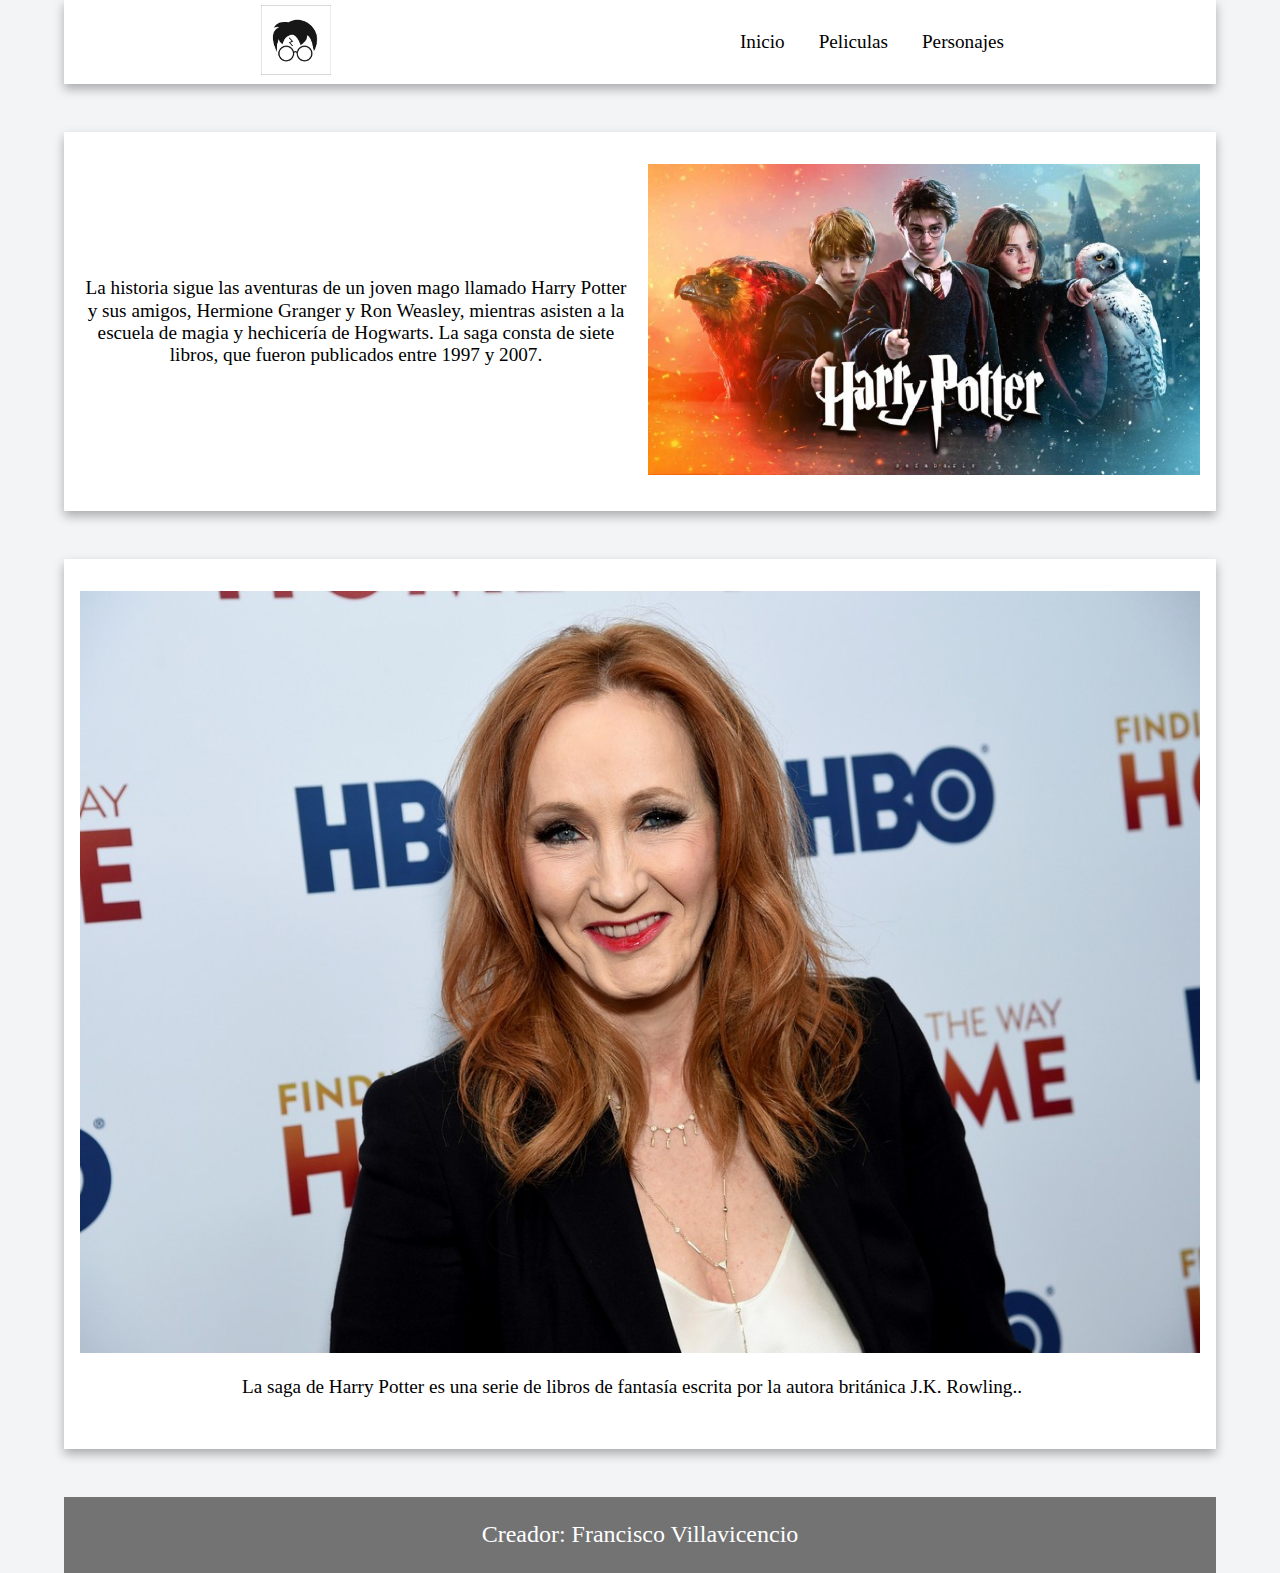
<file: index.html>
<!DOCTYPE html>
<html lang="en">
  <head>
    <meta charset="UTF-8" />
    <meta http-equiv="X-UA-Compatible" content="IE=edge" />
    <meta name="viewport" content="width=device-width, initial-scale=1.0" />
    <link rel="stylesheet" href="./style.css" />
    <link rel="stylesheet" href="./normalize.css" />
    <title>Proyecto Diplomatura</title>
  </head>
  <body class="container">
    <header class="header-container">

      <div class=" d-flex_header ">
        <div class="img-logo">
            <a href="#">
                <img
                class="img_logo__header"
                src="./img/Harry-Potter.png"
                alt="img-Logo"
              />
            </a>
        </div>

        <div class="header-links">
          <a class="marcador-hedaer" href="./index.html">Inicio</a>
          <a class="" href="./peliculas.html">Peliculas</a>
          <a class="" href="./personajes.html">Personajes</a>
        </div>
      </div>
    </header>

    <main>
      
      <section class="d-flex_section main-container">

        <div class="p-inicio_main">
          <p>La historia sigue las aventuras de un joven mago llamado Harry Potter y sus amigos, Hermione Granger y Ron Weasley, mientras asisten a la escuela de magia y hechicería de Hogwarts. La saga consta de siete libros, que fueron publicados entre 1997 y 2007.</p>
        </div>

        <div class="img-inicio_main">
          <img class="img-inicio" src="./img/harry-hermioni-ronjpg.jpg" alt="Img-Historia.png">
        </div>
      </section>
      <section class="d-flex_section main-container section-main_creadora">
        
        <div class="p-inicio_main">
          <p>La saga de Harry Potter es una serie de libros de fantasía escrita por la autora británica J.K. Rowling..</p>
        </div>
        
        <div>
          <img class="img-inicio" src="./img/img-creadora.jpg" alt="img-creadora.png">
        </div>

      </section>

    </main>
    <footer class="footer-container">
      <p> Creador: Francisco Villavicencio </p>
    </footer>

    <script src="./src/header.js"></script>
  </body>

</html>
</file>
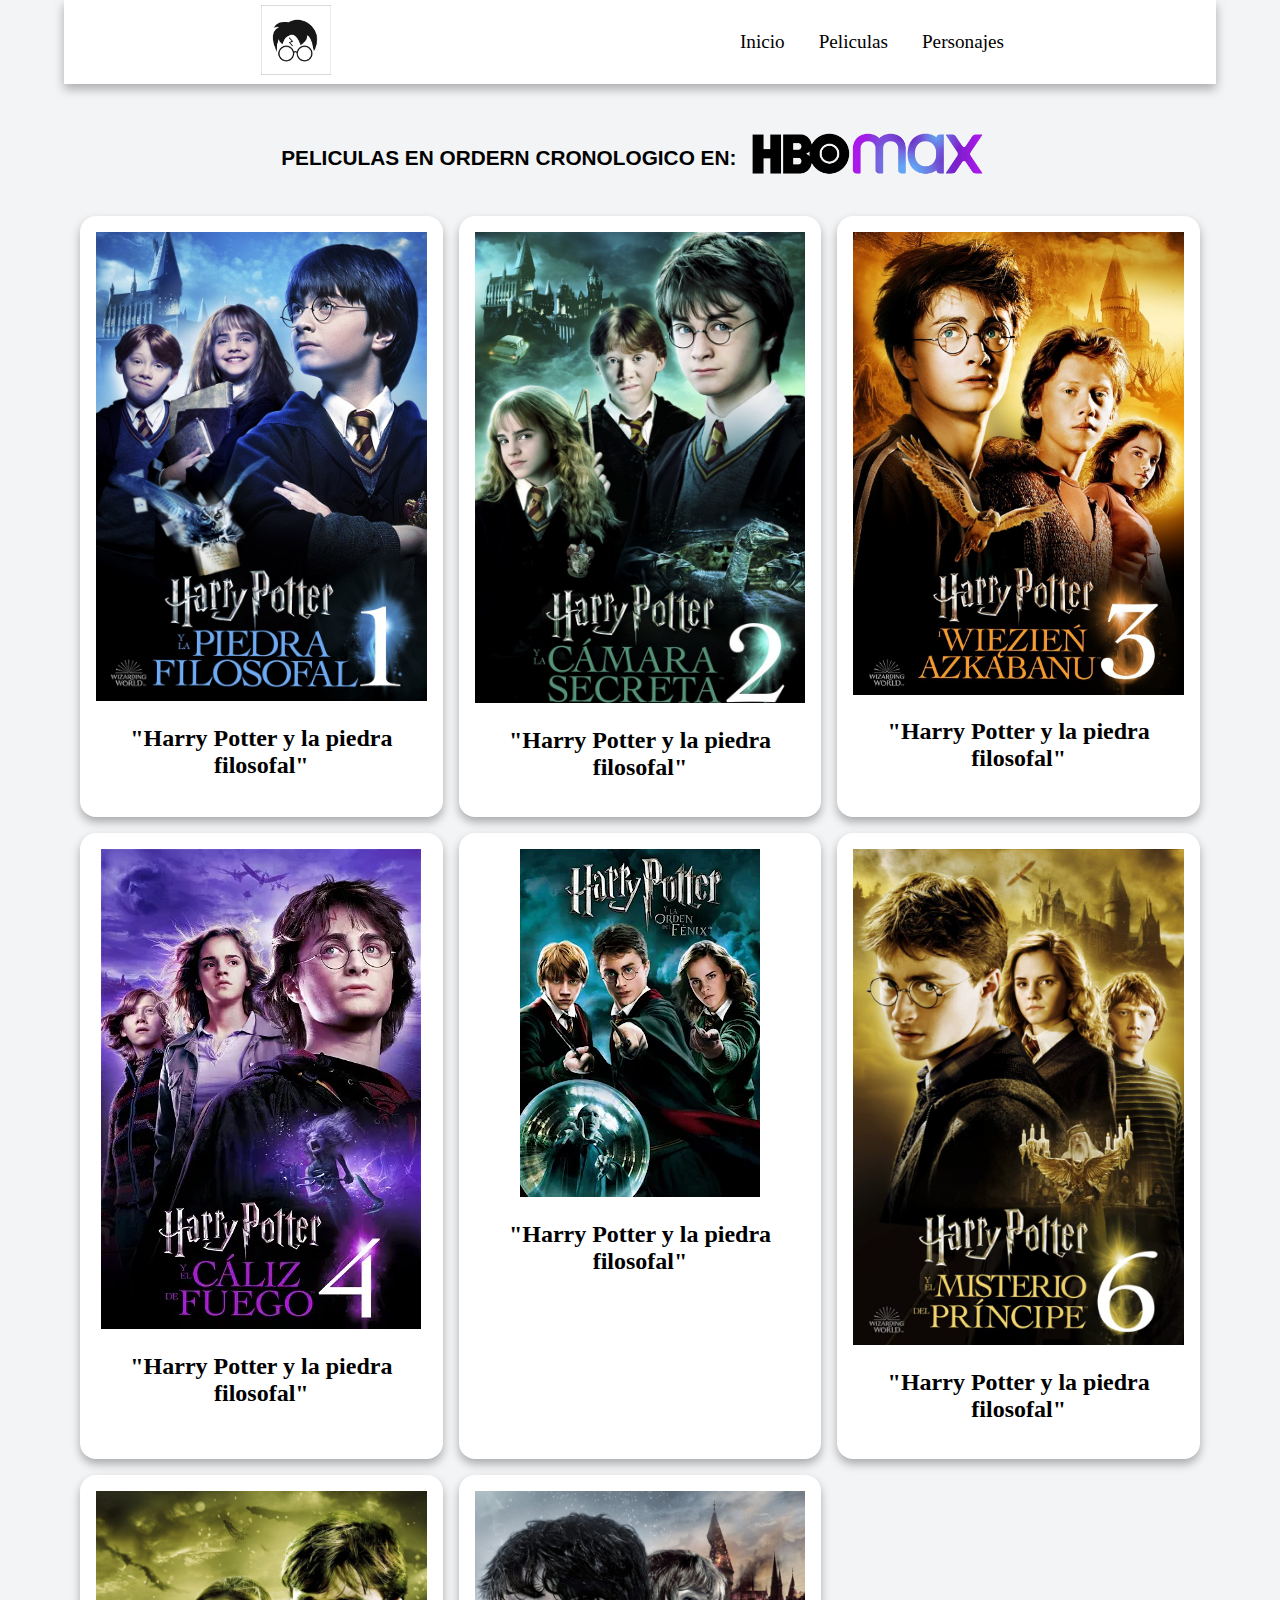
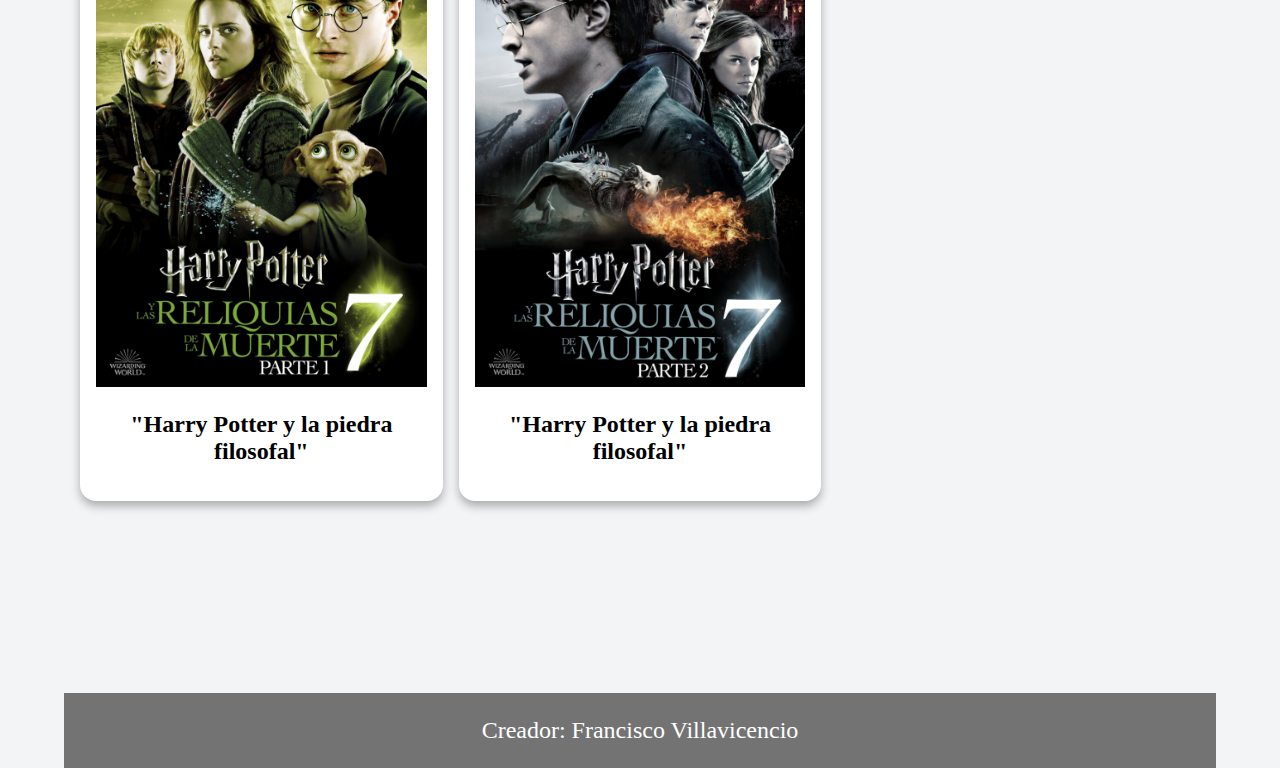
<file: peliculas.html>
<!DOCTYPE html>
<html lang="en">
  <head>
    <meta charset="UTF-8" />
    <meta http-equiv="X-UA-Compatible" content="IE=edge" />
    <meta name="viewport" content="width=device-width, initial-scale=1.0" />
    <link rel="stylesheet" href="style.css">
    <link rel="stylesheet" href="peliculas.css">

    <title>Peliculas</title>
  </head>
  <body class="container">
    <header class="header-container">
      <div class="d-flex_header">
        <div class="img-logo">
          <a href="#">
            <img
              class="img_logo__header"
              src="./img/Harry-Potter.png"
              alt="img-Logo"
            />
          </a>
        </div>

        <div class="header-links">
          <a class="marcador-hedaer" href="./index.html">Inicio</a>
          <a class="" href="./peliculas.html">Peliculas</a>
          <a class="" href="./personajes.html">Personajes</a>
        </div>
      </div>
    </header>

    <main>
        <div class="d-titulo-main">
            <h1 class="titulo-main">Peliculas en Ordern Cronologico en:</h1>
            <div class="img-titulo">
                <img src="./img/HBO-Max-Logo.png" alt="">
            </div>
        </div>

        <section class="section-pelis">
            <div class="container-pelis">
                <div>
                    <img src="./img/harryPotter-1.jpg" alt="">
                </div>
                <h2>"Harry Potter y la piedra filosofal"</h2>
            </div>

            <div class="container-pelis">
                <div>
                    <img src="./img/harryPotter-2.jpg" alt="">
                </div>
                <h2>"Harry Potter y la piedra filosofal"</h2>
            </div>

            <div class="container-pelis">
                <div>
                    <img src="./img/harryPotter-3.jpeg" alt="">
                </div>
                <h2>"Harry Potter y la piedra filosofal"</h2>
            </div>

            <div class="container-pelis">
                <div>
                    <img src="./img/harryPotter-4.webp" alt="">
                </div>
                <h2>"Harry Potter y la piedra filosofal"</h2>
            </div>

            <div class="container-pelis">
                <div>
                    <img src="./img/unnamed.webp" alt="">
                </div>
                <h2>"Harry Potter y la piedra filosofal"</h2>
            </div>
            <div class="container-pelis">
                <div>
                    <img src="./img/767-0.jpg" alt="">
                </div>
                <h2>"Harry Potter y la piedra filosofal"</h2>
            </div>
            
            <div class="container-pelis">
                <div>
                    <img src="./img/12444-0.jpg" alt="">
                </div>
                <h2>"Harry Potter y la piedra filosofal"</h2>
            </div>
            
            <div class="container-pelis">
                <div>
                    <img src="./img/12445-0-768x1152.jpg" alt="">
                </div>
                <h2>"Harry Potter y la piedra filosofal"</h2>
            </div>

            

        </section>
        <section>

        </section>
    </main>

    <footer class="footer-container">
        <p> Creador: Francisco Villavicencio </p>
    </footer>
  </body>
</html>
</file>
<file: style.css>
/* Contenedor */
.container{
    /* margin: 0 auto; */
    /* color: red; */
    margin: 0rem 2rem;
    background-color: #F3F4F6;
}

/* HEADER */
.header-container,
.main-container{
    background-color: white;
    box-shadow: 0px 5px 10px rgba(0, 0, 0, 0.3);    
    margin-bottom: 3rem;
}

.d-flex_header{
    display: flex;
    flex-direction: column;
    align-items: center;
}

.img-logo{
    margin: 5px 0;
    max-width: 100%;
    height: auto;
}
    /* Control del logo */
    .img_logo__header{
        width: 70px;
        height: auto;
        
    }
    
.header-links{
    margin-bottom: 15px;
}

.header-links a{
    margin: 0 15px;
    text-decoration: none;
    color: black;       
    font-size: larger;
    transition: color 0.3s ease;
    transition: font-size 0.3s ease;

}
.header-links a:hover{
    color: gold;
    font-size: 25px;
}

/* Responsive en HEADER */
@media(min-width: 678px) {
    .container{
        margin: 0rem 4rem;
    }
    .header-links{
        margin-bottom: 0px;
    }
    .d-flex_header{
        display: flex;
        flex-direction: row;
        justify-content: space-around;
        align-items: center;
    }
}

/* CLASE PARA HEADER */
.marcador-hedaer{
    color: red;
}

/* <<---- FIN Header ---->> */

/* INICIO DE MAIN */
section{
    padding: 2rem 1rem;
    margin-bottom: 3rem;
}
.d-flex_section{
    display: flex;
    flex-direction: column-reverse;
    align-items: center;
    justify-content: space-between;
}
.p-inicio_main{
    /* width: 1/2; */
    text-align: center;
    width: 100%;
    font-size: 1.2rem;
    margin-right: 1rem;
}
.img-inicio_main{
    width: 100%;
    height: 100%;
    margin: 0 auto;
}
.img-inicio{
    width: 100%;
    height: auto;
}

/* RESPONSIVE MAIN */
@media(min-width: 678px) {
    .d-flex_section{
        flex-direction: row;
    }
    .section-main_creadora{
        flex-direction: column-reverse;
    }

}

/*<<<---- FIN MAIN  ---->>> */

/* FOOTER */
.footer-container p{
    color: white;
    font-size: x-large;
    text-align: center;
    margin: 0;
    padding: 1.5rem;
    background-color: #737373;
}
</file>
<file: peliculas.css>
img{
    max-width: 100%;
}
.titulo-main{
    font-size: 1.3rem;
    text-transform: uppercase;
    font-family: 'Franklin Gothic Medium', 'Arial Narrow', Arial, sans-serif;

}
.d-titulo-main{
    display: flex;
    justify-content: center;
    align-items: center;
}
.img-titulo{
    width: 20%;
    margin: 0 1rem;
}
.container-pelis{
    background-color: #fff;
    padding: 1rem;
    text-align: center;
    color: #000;
    border-radius: 1rem;
    box-shadow: 0px 5px 10px rgba(0, 0, 0, 0.3);    
}
.section-pelis{
    display: grid;
    grid-template-columns: repeat(1, 1fr);
    gap: 1rem;
}
@media (min-width: 678px) {

    .section-pelis{
    display: grid;
    grid-template-columns: repeat(3, 1fr);
    gap: 1rem;
}
  }
</file>
